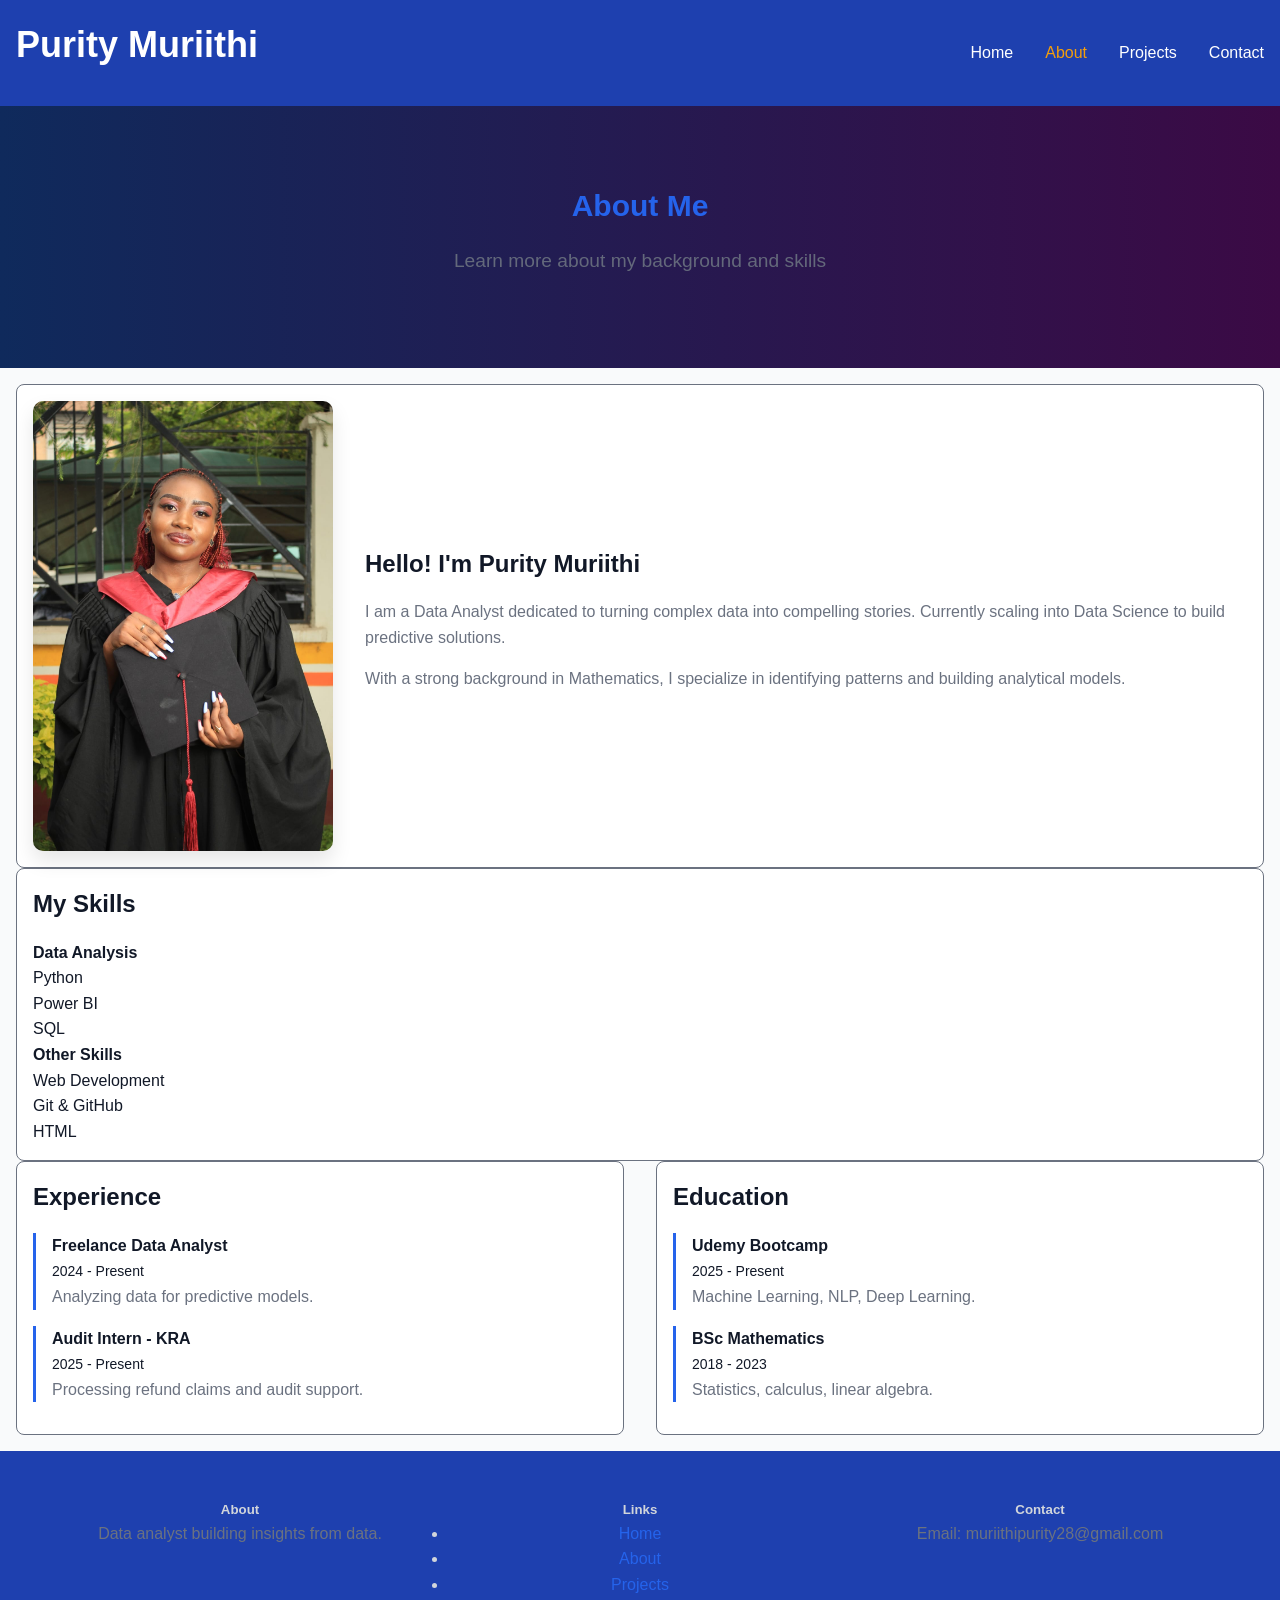
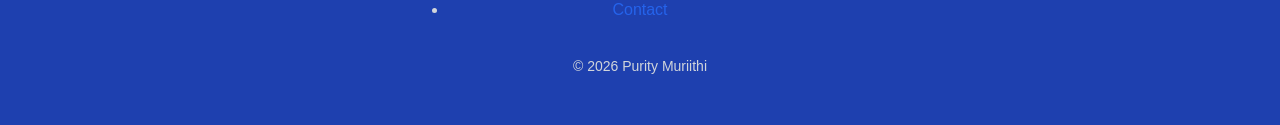
<file: about.html>
<!DOCTYPE html>
<html lang="en">
<head>
    <meta charset="UTF-8">
    <meta name="viewport" content="width=device-width, initial-scale=1.0">
    <meta name="description" content="Learn more about Purity Muriithi.">
    <title>About | Purity Muriithi</title>
    <link rel="stylesheet" href="styles.css">
</head>

<body>

    <!-- NAVBAR -->
    <nav class="navbar">
        <div class="container nav-container">
            <h1 class="logo">Purity Muriithi</h1>

            <ul class="nav-links">
                <li><a href="index.html">Home</a></li>
                <li><a href="about.html" class="active">About</a></li>
                <li><a href="projects.html">Projects</a></li>
                <li><a href="contact.html">Contact</a></li>
            </ul>

            <button id="mobile-menu-button" class="menu-btn">☰</button>
        </div>

        <!-- ✅ ADD MOBILE MENU HERE -->
        <ul id="mobile-menu" class="mobile-menu">
            <li><a href="index.html">Home</a></li>
            <li><a href="about.html">About</a></li>
            <li><a href="projects.html">Projects</a></li>
            <li><a href="contact.html">Contact</a></li>
        </ul>
    </nav>

    <!-- HEADER -->
    <header class="hero">
        <div class="container">
            <h2>About Me</h2>
            <p>Learn more about my background and skills</p>
        </div>
    </header>

    <!-- MAIN -->
    <main class="container">

        <!-- BIO -->
        <section class="card bio">
            <div class="bio-layout">
                <img src="purity.jpg.jpeg" alt="Purity Muriithi">

                <div>
                    <h3>Hello! I'm Purity Muriithi</h3>
                    <p>
                        I am a Data Analyst dedicated to turning complex data into compelling stories.
                        Currently scaling into Data Science to build predictive solutions.
                    </p>
                    <p>
                        With a strong background in Mathematics, I specialize in identifying patterns
                        and building analytical models.
                    </p>
                </div>
            </div>
        </section>

        <!-- SKILLS -->
        <section class="card">
            <h3>My Skills</h3>

            <div class="skills-grid">

                <!-- Column 1 -->
                <div>
                    <h4>Data Analysis</h4>

                    <div class="skill">
                        <span>Python</span>
                        <div class="progress"><div style="width: 90%"></div></div>
                    </div>

                    <div class="skill">
                        <span>Power BI</span>
                        <div class="progress"><div style="width: 85%"></div></div>
                    </div>

                    <div class="skill">
                        <span>SQL</span>
                        <div class="progress"><div style="width: 75%"></div></div>
                    </div>
                </div>

                <!-- Column 2 -->
                <div>
                    <h4>Other Skills</h4>

                    <div class="skill">
                        <span>Web Development</span>
                        <div class="progress"><div style="width: 88%"></div></div>
                    </div>

                    <div class="skill">
                        <span>Git & GitHub</span>
                        <div class="progress"><div style="width: 70%"></div></div>
                    </div>

                    <div class="skill">
                        <span>HTML</span>
                        <div class="progress"><div style="width: 65%"></div></div>
                    </div>
                </div>

            </div>
        </section>

        <!-- EXPERIENCE + EDUCATION -->
        <section class="two-column">

            <div class="card">
                <h3>Experience</h3>

                <div class="timeline">
                    <div>
                        <h4>Freelance Data Analyst</h4>
                        <small>2024 - Present</small>
                        <p>Analyzing data for predictive models.</p>
                    </div>

                    <div>
                        <h4>Audit Intern - KRA</h4>
                        <small>2025 - Present</small>
                        <p>Processing refund claims and audit support.</p>
                    </div>
                </div>
            </div>

            <div class="card">
                <h3>Education</h3>

                <div class="timeline">
                    <div>
                        <h4>Udemy Bootcamp</h4>
                        <small>2025 - Present</small>
                        <p>Machine Learning, NLP, Deep Learning.</p>
                    </div>

                    <div>
                        <h4>BSc Mathematics</h4>
                        <small>2018 - 2023</small>
                        <p>Statistics, calculus, linear algebra.</p>
                    </div>
                </div>
            </div>

        </section>

    </main>

    <!-- FOOTER -->
    <footer class="footer">
    <div class="container footer-container">

        <div class="footer-columns">
            <div>
                <h5>About</h5>
                <p>Data analyst building insights from data.</p>
            </div>

            <div>
                <h5>Links</h5>
                <ul>
                    <li><a href="index.html">Home</a></li>
                    <li><a href="about.html">About</a></li>
                    <li><a href="projects.html">Projects</a></li>
                    <li><a href="contact.html">Contact</a></li> 
                </ul>

            </div>

            <div>
                <h5>Contact</h5>
                <p>Email: muriithipurity28@gmail.com</p>
            </div>

        </div>

        <div class="footer-bottom">
            © 2026 Purity Muriithi
        </div>

    </div>
</footer>

    <script>
        const btn = document.getElementById('mobile-menu-button');
        const menu = document.getElementById('mobile-menu');

        btn.addEventListener('click', () => {
            menu.classList.toggle('show');
        });
    </script>

</body>
</html>
</file>
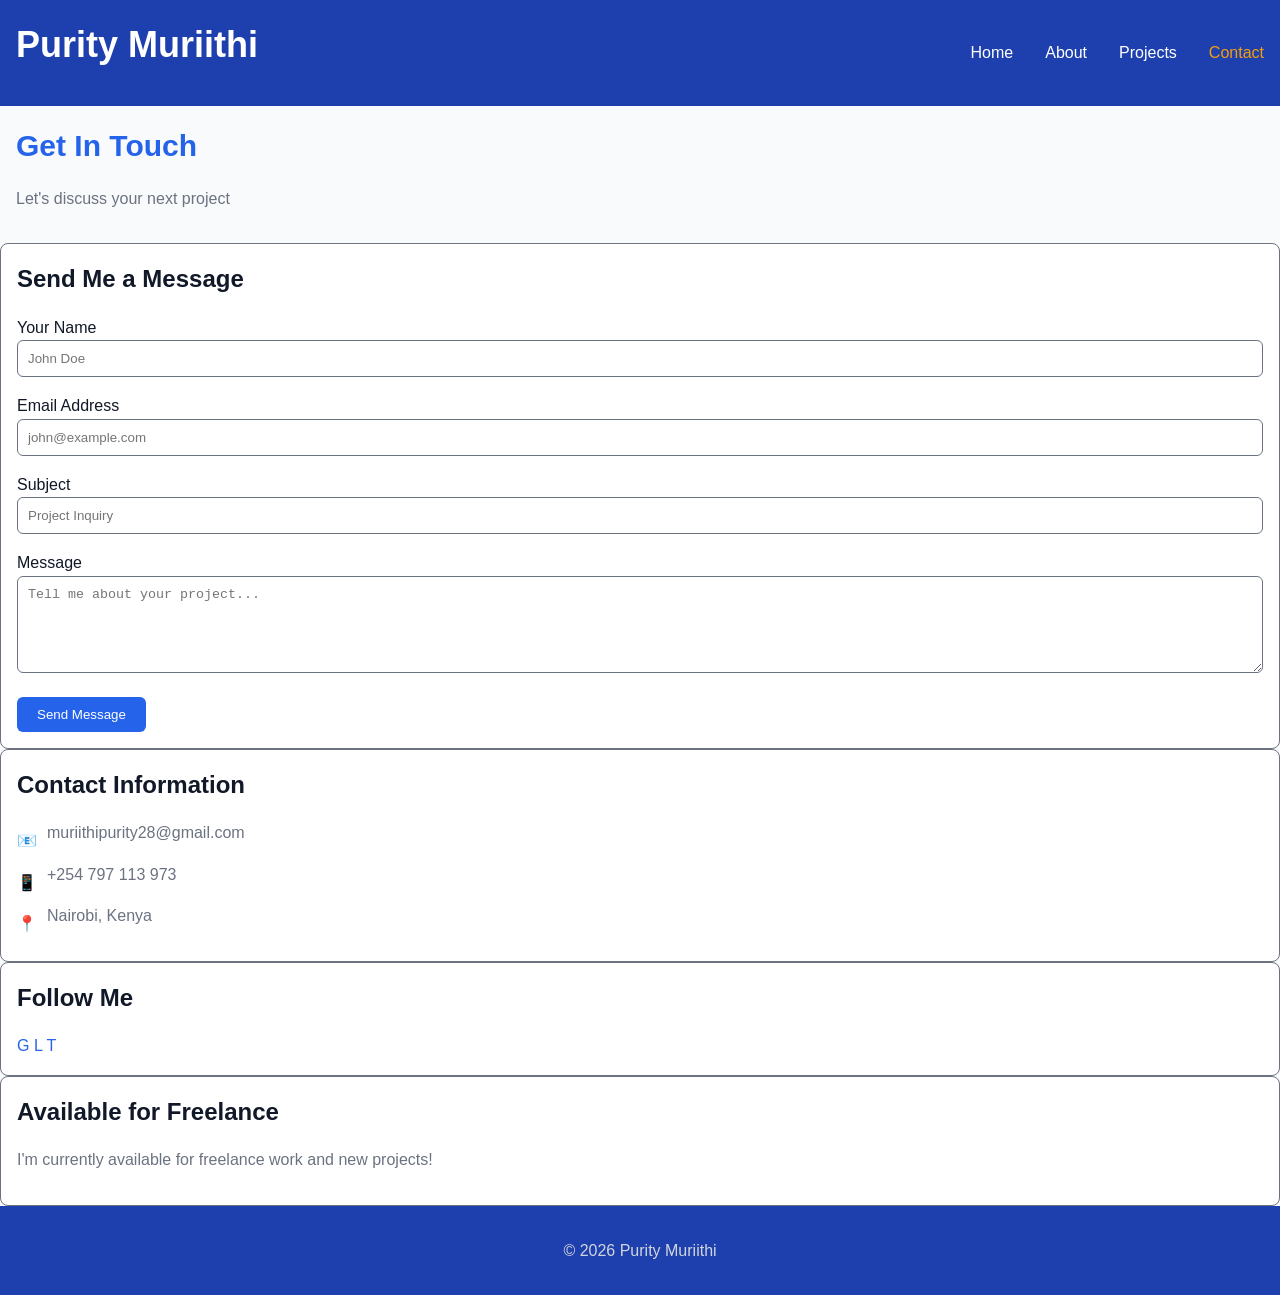
<file: contact.html>
<!DOCTYPE html>
<html lang="en">
<head>   
    <meta charset="UTF-8">
    <meta name="viewport" content="width=device-width, initial-scale=1.0">
    <meta name="description" content="Contact Purity Muriithi - Get in touch for work and collaborations.">
    <title>Purity Muriithi | Portfolio</title>
    <link rel="stylesheet" href="styles.css">
</head>
<body>
    <!-- NAVBAR -->
    <nav class="navbar">
       <div class="container nav-container">
            <h1 class="logo">Purity Muriithi</h1>

            <ul class="nav-links">
                <li><a href="index.html">Home</a></li>
                <li><a href="about.html">About</a></li>
                <li><a href="projects.html">Projects</a></li>
                <li><a href="contact.html" class="active">Contact</a></li>
            </ul>

            <button id="mobile-menu-button" class="menu-btn" aria-label="Toggle navigation">
                ☰
            </button>
        
        </div>

        <!-- ✅ ADD MOBILE MENU HERE -->
        <ul id="mobile-menu" class="mobile-menu">
            <li><a href="index.html">Home</a></li>
            <li><a href="about.html">About</a></li>
            <li><a href="projects.html">Projects</a></li>
            <li><a href="contact.html">Contact</a></li>
        </ul>

       
    </nav>

    <!-- HEADER -->
    <header class="header">
        <div class="container">
            <h2>Get In Touch</h2>
            <p>Let's discuss your next project</p>
        </div>
    </header>

    <!-- MAIN CONTENT -->
    <main class="main-container">
        <div class="contact-grid">
            <!-- Contact Form -->
            <div class="card form-card">
                <h3>Send Me a Message</h3>
                <form id="contact-form">
                    <div class="form-group">
                        <label for="name">Your Name</label>
                        <input type="text" id="name" name="name" placeholder="John Doe" required>
                    </div>
                    <div class="form-group">
                        <label for="email">Email Address</label>
                        <input type="email" id="email" name="email" placeholder="john@example.com" required>
                    </div>
                    <div class="form-group">
                        <label for="subject">Subject</label>
                        <input type="text" id="subject" name="subject" placeholder="Project Inquiry" required>
                    </div>
                    <div class="form-group">
                        <label for="message">Message</label>
                        <textarea id="message" name="message" placeholder="Tell me about your project..." rows="5" required></textarea>
                    </div>
                    <button type="submit" class="button button-primary">Send Message</button>
                </form>
                <div id="form-message" class="form-message"></div>
            </div>

            <!-- Contact Info & Socials -->
            <div class="contact-info">
                <div class="card">
                    <h3>Contact Information</h3>
                    <div class="contact-item">
                        <span>📧</span>
                        <p>muriithipurity28@gmail.com</p>
                    </div>
                    <div class="contact-item">
                        <span>📱</span>
                        <p>+254 797 113 973</p>
                    </div>
                    <div class="contact-item">
                        <span>📍</span>
                        <p>Nairobi, Kenya</p>
                    </div>
                </div>

                <div class="card socials-card">
                    <h3>Follow Me</h3>
                    <div class="socials">
                        <a href="#" title="GitHub">G</a>
                        <a href="#" title="LinkedIn">L</a>
                        <a href="#" title="Twitter">T</a>
                    </div>
                </div>

                <div class="card availability-card">
                    <h3>Available for Freelance</h3>
                    <p>I'm currently available for freelance work and new projects!</p>
                </div>
            </div>
        </div>
    </main>

    <footer>
        © 2026 Purity Muriithi
    </footer>

    <script>
        const mobileMenuButton = document.getElementById('mobile-menu-button');
        const mobileMenu = document.getElementById('mobile-menu');

        mobileMenuButton.addEventListener('click', () => {
            mobileMenu.classList.toggle('show');
        });

        const contactForm = document.getElementById('contact-form');
        const formMessage = document.getElementById('form-message');

        contactForm.addEventListener('submit', (e) => {
            e.preventDefault();
            formMessage.textContent = 'Thank you for your message! I will get back to you soon.';
            formMessage.classList.add('visible');
            contactForm.reset();
            setTimeout(() => {
                formMessage.classList.remove('visible');
            }, 5000);
        });
    </script>
</body>
</html>
</file>
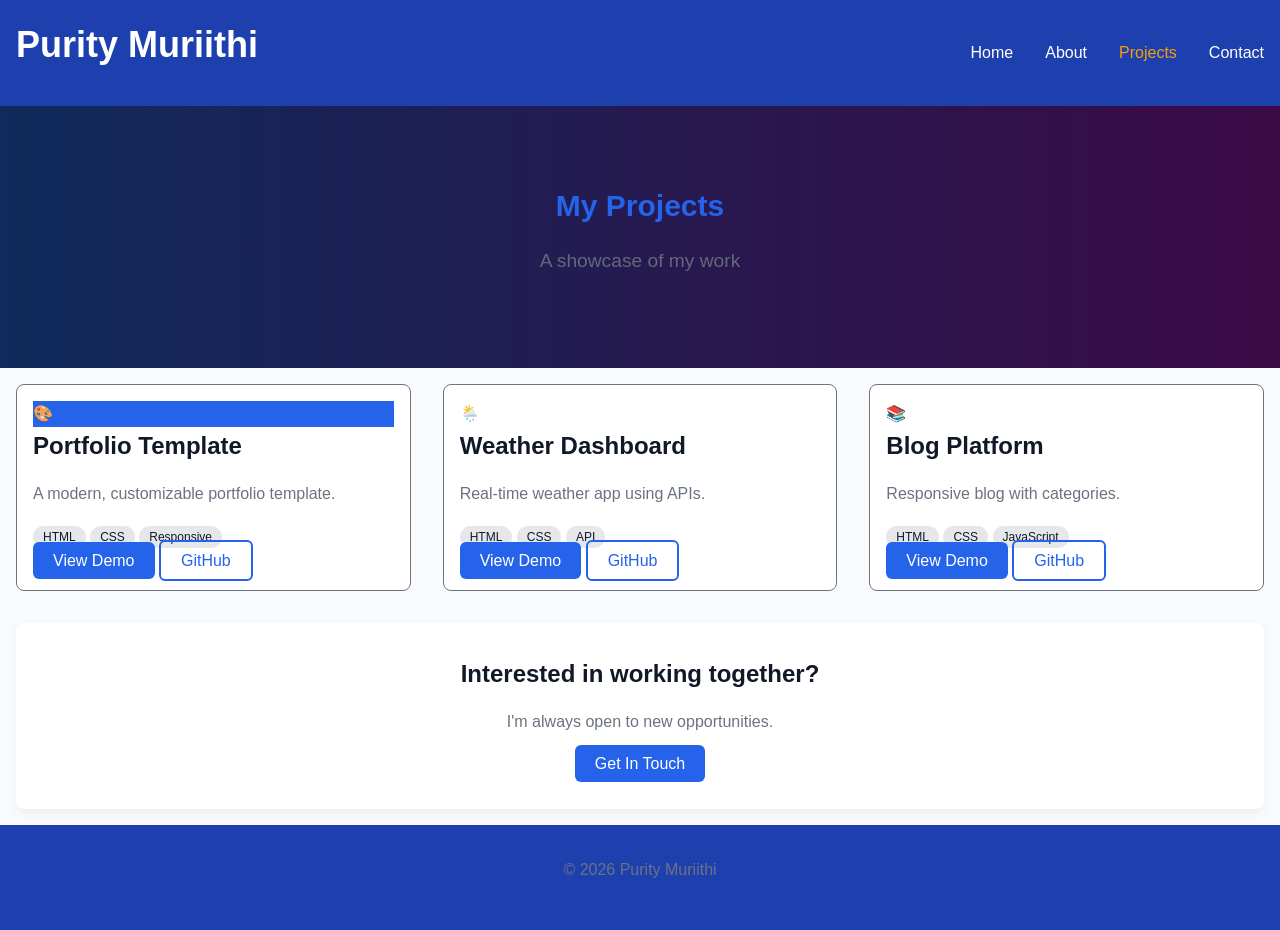
<file: projects.html>
<!DOCTYPE html>
<html lang="en">
<head>
    <meta charset="UTF-8">
    <meta name="viewport" content="width=device-width, initial-scale=1.0">
    <meta name="description" content="View Purity Muriithi's web development projects.">
    <title>Purity Muriithi | Portfolio</title>
    <link rel="stylesheet" href="styles.css">
</head>

<body>

    <!-- NAVBAR -->
    <nav class="navbar">
        <div class="container nav-container">
            <h1 class="logo">Purity Muriithi</h1>

            <ul class="nav-links">
                <li><a href="index.html">Home</a></li>
                <li><a href="about.html">About</a></li>
                <li><a href="projects.html" class="active">Projects</a></li>
                <li><a href="contact.html">Contact</a></li>
            </ul>

            <button id="mobile-menu-button" class="menu-btn" aria-label="Toggle navigation">
                ☰
            </button>
    
        </div>

        <!-- ✅ ADD MOBILE MENU HERE -->
        <ul id="mobile-menu" class="mobile-menu">
            <li><a href="index.html">Home</a></li>
            <li><a href="about.html">About</a></li>
            <li><a href="projects.html">Projects</a></li>
            <li><a href="contact.html">Contact</a></li>
        </ul>

        
    </nav>

    <!-- HEADER -->
    <header class="hero">
        <div class="container">
            <h2>My Projects</h2>
            <p>A showcase of my work</p>
        </div>
    </header>

    <!-- MAIN -->
    <main class="container">

        <!-- PROJECTS GRID -->
        <div class="projects-grid">

            <!-- CARD -->
            <div class="card">
               <div class="card-image" style="background: var(--color-primary);">🎨</div>
                <div class="card-content">
                    <h3>Portfolio Template</h3>
                    <p>A modern, customizable portfolio template.</p>

                    <div class="tags">
                        <span>HTML</span>
                        <span>CSS</span>
                        <span>Responsive</span>
                    </div>

                    <div class="card-actions">
                        <a href="#" class="button button-primary">View Demo</a>
                        <a href="#" class="button button-secondary">GitHub</a>
                    </div>
                </div>
            </div>

            <!-- CARD -->
            <div class="card">
                <div class="card-image green">🌦️</div>
                <div class="card-content">
                    <h3>Weather Dashboard</h3>
                    <p>Real-time weather app using APIs.</p>

                    <div class="tags">
                        <span>HTML</span>
                        <span>CSS</span>
                        <span>API</span>
                    </div>

                    <div class="card-actions">
                        <a href="#" class="button button-primary">View Demo</a>
                        <a href="#" class="button button-secondary">GitHub</a>
                    </div>
                </div>
            </div>

            <!-- CARD -->
            <div class="card">
                <div class="card-image red">📚</div>
                <div class="card-content">
                    <h3>Blog Platform</h3>
                    <p>Responsive blog with categories.</p>

                    <div class="tags">
                        <span>HTML</span>
                        <span>CSS</span>
                        <span>JavaScript</span>
                    </div>

                    <div class="card-actions">
                        <a href="#" class="button button-primary">View Demo</a>
                        <a href="#" class="button button-secondary">GitHub</a>
                    </div>
                </div>
            </div>

        </div>

        <!-- CTA -->
        <div class="cta">
            <h3>Interested in working together?</h3>
            <p>I'm always open to new opportunities.</p>
            <a href="contact.html" class="button button-primary">Get In Touch</a>
        </div>

    </main>

    <!-- FOOTER -->
    <footer class="footer">
        <p>© 2026 Purity Muriithi</p>
    </footer>

    <script>
        const btn = document.getElementById('mobile-menu-button');
        const menu = document.getElementById('mobile-menu');

        btn.addEventListener('click', () => {
            menu.classList.toggle('show');
        });
    </script>

</body>
</html>
</file>
<file: styles.css>
/* =========================
   1. BASE
========================= */
* {
    margin: 0;
    padding: 0;
    box-sizing: border-box;
}

@import url('https://fonts.googleapis.com/css2?family=Poppins:wght@400;600&family=Roboto:wght@400;500&display=swap');

/* =========================
   2. VARIABLES
========================= */
:root {
    /* Typography */
    --font-xs: 0.75rem;
    --font-sm: 0.875rem;
    --font-base: 1rem;
    --font-lg: 1.125rem;
    --font-xl: 1.25rem;
    --font-2xl: 1.5rem;
    --font-3xl: 1.875rem;
    --font-4xl: 2.25rem;

    /* Colors */
    --color-primary: #2563eb;
    --color-primary-dark: #1e40af;
    --color-primary-light: #60a5fa;
    --color-secondary: #f59e0b;
    --color-background: #f9fafb;
    --color-text: #111827;
    --color-muted: #6b7280;
    --color-white: #ffffff;

    /* Spacing */
    --spacing-sm: 0.5rem;
    --spacing-md: 1rem;
    --spacing-lg: 2rem;
}

/* =========================
   3. GLOBAL STYLES
========================= */
body {
    font-family: 'Roboto', sans-serif;
    font-size: var(--font-base);
    line-height: 1.6;
    color: var(--color-text);
    background: var(--color-background);
}

h1, h2, h3 {
    font-family: 'Poppins', sans-serif;
    margin-bottom: var(--spacing-md);
}

h1 { font-size: var(--font-4xl); }
h2 { font-size: var(--font-3xl); color: var(--color-primary); }
h3 { font-size: var(--font-2xl); }

small { font-size: var(--font-sm); }

p {
    margin-bottom: var(--spacing-md);
    color: var(--color-muted);
}

a {
    text-decoration: none;
    color: var(--color-primary);
}

a:hover {
    color: var(--color-secondary);
}

img {
    max-width: 100%;
    height: auto;
}

.tags span {
    background: #e5e7eb;
    color: var(--color-text);
    padding: 4px 10px;
    border-radius: 20px;
    font-size: var(--font-xs);
}




/* =========================
   4. LAYOUT
========================= */
.container {
    max-width: 1200px;
    margin: 0 auto;
    padding: var(--spacing-md);
}

@media (min-width: 1280px) {
    .container {
        max-width: 1400px;
    }
}

/* =========================
   5. NAVBAR (FLEXBOX)
========================= */
.navbar {
    background: var(--color-primary-dark);
    color: white;
    position: sticky;
    top: 0;
}

.nav-container {
    display: flex;
    justify-content: space-between;
    align-items: center;
    padding: var(--spacing-md);
}

.logo {
    font-weight: bold;
}

.nav-links {
    display: none;
    list-style: none;
    gap: var(--spacing-lg);
}

.nav-links a {
    color: white;
}

.nav-links a.active {
    color: var(--color-secondary);
}

.menu-btn {
    background: none;
    border: none;
    font-size: 1.5rem;
    color: white;
}

.profile-img {
    width: 130px;
    height: 130px;
    border-radius: 50%;
    object-fit: cover;
    margin-bottom: var(--spacing-md);
    border: 4px solid var(--color-secondary);
}

.cta {
    margin-top: var(--spacing-lg);
    padding: var(--spacing-lg);
    background: var(--color-white);
    border-radius: 8px;
    text-align: center;
    box-shadow: 0 4px 10px rgba(0,0,0,0.05);
}

input:invalid,
textarea:invalid {
    border-color: red;
}

input:focus,
textarea:focus {
    border-color: var(--color-primary);
    outline: none;
}

.contact-item {
    display: flex;
    align-items: center;
    gap: 10px;
}


/* Desktop layout */
@media (min-width: 768px) {
    .bio-layout {
        display: flex;
        flex-direction: row;
        align-items: center;
        gap: var(--spacing-lg);
    }

    .bio-layout img {
        flex: 1;
    }

    .bio-layout div {
        flex: 2;
    }
}


.bio img {
    width: 100%;
    max-width: 300px;   /* prevents oversized image */
    height: auto;
    border-radius: 10px;
    object-fit: cover;
    box-shadow: 0 10px 20px rgba(0,0,0,0.1);
}

.bio {
    text-align: center;
    padding: var(--spacing-lg);
}

@media (min-width: 768px) {
    .bio {
        text-align: left;
    }
}






/* =========================
   6. HERO
========================= */
.hero {
  background: linear-gradient(to right, #0f2a5c, #3b0a45);
  color: white;
  text-align: center;
  padding: 60px 20px;
}

.hero p {
  font-size: 1.2rem;
  opacity: 0.9;
}

/* =========================
   7. CARDS
========================= */
.card {
    display: flex;
    flex-direction: column;
    justify-content: space-between;
    background: var(--color-white);
    padding: var(--spacing-md);
    border-radius: 8px;
    border: 1px solid var(--color-muted);
    transition: transform 0.3s ease, box-shadow 0.3s ease;
}

.card:hover {
    transform: translateY(-5px);
    box-shadow: 0 10px 20px rgba(0,0,0,0.1);
}

.card-row {
    display: flex;
    gap: var(--spacing-md);
    flex-wrap: wrap;
}

.card-row .card {
    flex: 1 1 300px; /* equal width + responsive */
}

/* =========================
   8. BUTTONS
========================= */
.button {
    padding: 10px 20px;
    border-radius: 6px;
    border: none;
    cursor: pointer;
    transition: all 0.3s ease;
}

.button:hover {
    transform: translateY(-2px);
    box-shadow: 0 4px 6px rgba(0,0,0,0.1);
}

/* Primary */
.button-primary {
    background: var(--color-primary);
    color: white;
}

.button-primary:hover {
    background: var(--color-primary-dark);
}

/* Secondary */
.button-secondary {
    border: 2px solid var(--color-primary);
    background: transparent;
    color: var(--color-primary);
}

.button-secondary:hover {
    background: var(--color-primary);
    color: white;
}

/* =========================
   9. GRID (PROJECTS)
========================= */
.projects-grid {
    display: grid;
    grid-template-columns: 1fr;
    gap: var(--spacing-lg);
}

.skills {
    display: grid;
    grid-template-columns: 1fr;
    gap: var(--spacing-md);
}

@media (min-width: 768px) {
    .skills {
        grid-template-columns: repeat(3, 1fr);
    }
}

.two-column {
    display: grid;
    grid-template-columns: 1fr;
    gap: var(--spacing-lg);
}

@media (min-width: 768px) {
    .two-column {
        grid-template-columns: 1fr 1fr;
    }
}


.gallery {
    display: grid;
    grid-template-columns: 1fr;
    gap: var(--spacing-md);
}


@media (min-width: 768px) {
    .gallery {
        grid-template-columns: repeat(2, 1fr);
    }
}

@media (min-width: 1024px) {
    .gallery {
        grid-template-columns: repeat(3, 1fr);
    }
}
.gallery img {
    width: 100%;
    height: 200px;
    object-fit: cover;
}

.magazine {
    display: grid;
    grid-template-columns: 1fr;
    gap: var(--spacing-md);
}

.magazine-header,
.magazine-footer {
    background: var(--color-primary);
    color: white;
    padding: var(--spacing-md);
}

.magazine-sidebar {
    background: #e5e7eb;
    padding: var(--spacing-md);
}

.magazine-main {
    background: white;
    padding: var(--spacing-md);
}

@media (min-width: 768px) {
    .magazine {
        grid-template-columns: 1fr 2fr;
    }

    .magazine-header,
    .magazine-footer {
        grid-column: span 2;
    }
}
/* =========================
   10. FORMS
========================= */
.form-group {
    margin-bottom: var(--spacing-md);
}

.form-group input,
.form-group textarea {
    width: 100%;
    padding: 10px;
    border-radius: 6px;
    border: 1px solid var(--color-muted);
}

.form-message {
    display: none;
}

.form-message.visible {
    display: block;
}


a:focus, button:focus {
    outline: 2px solid var(--color-primary);
    outline-offset: 2px;
}

/* =========================
   11. FOOTER
========================= */
footer {
    text-align: center;
    padding: var(--spacing-lg);
    background: var(--color-primary-dark);
    color: #d1d5db;
}

.footer-container {
    display: flex;
    flex-direction: column;
    gap: var(--spacing-lg);
}

/* Footer columns */
.footer-columns {
    display: flex;
    flex-direction: column;
    gap: var(--spacing-md);
}

.footer-columns div {
    flex: 1;
}

/* Footer bottom */
.footer-bottom {
    text-align: center;
    font-size: var(--font-sm);
}

/* =========================
   12. RESPONSIVE DESIGN
========================= */

/* Mobile menu base (hidden by default) */
.mobile-menu {
    display: none;
    flex-direction: column;
    background: var(--color-primary-dark);
    padding: var(--spacing-md);
}

.mobile-menu li {
    list-style: none;
    margin-bottom: 10px;
}

.mobile-menu a {
    color: white;
    font-size: var(--font-lg);
}

.mobile-menu.show {
    display: flex;
}

.menu-btn {
    cursor: pointer;
}

/* Tablet */
@media (min-width: 768px) {
    .nav-links {
        display: flex;
    }

    .menu-btn {
        display: none;
    }

    .projects-grid {
        grid-template-columns: repeat(2, 1fr);
    }
}

@media (min-width: 768px) {
    .contact-grid {
        grid-template-columns: 1fr 1fr;
    }
}




/* Desktop */
@media (min-width: 1024px) {
    .projects-grid {
        grid-template-columns: repeat(3, 1fr);
    }
}

@media (min-width: 768px) {
    .footer-columns {
        flex-direction: row;
    }
}

.timeline div {
    border-left: 3px solid var(--color-primary);
    padding-left: var(--spacing-md);
    margin-bottom: var(--spacing-md);
}
</file>
